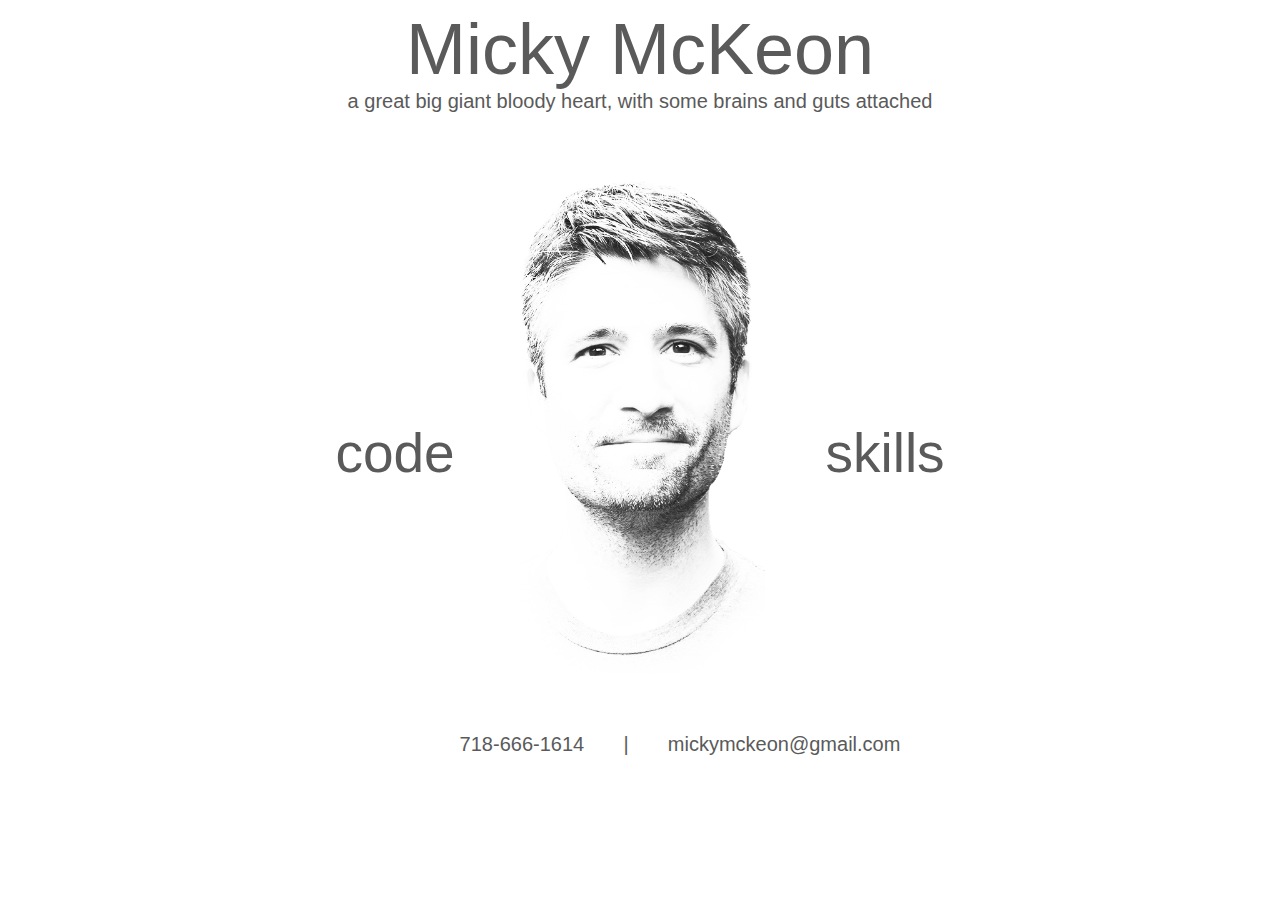
<file: index.html>
<!DOCTYPE html>
<html lang="en">

<head>
    <meta charset="UTF-8">
    <meta name="viewport" content="width=device-width, initial-scale=1.0">
    <meta http-equiv="X-UA-Compatible" content="ie=edge">
    <title>Micky McKeon portfolio</title>
    <link rel="stylesheet" href="style.css">
</head>

<body>
    <div class="container">
        <div class="header">
            <h1> Micky McKeon</h1>
            <p>a great big giant bloody heart, with some brains and guts attached</p>
        </div>
        <section class="main">
            <div class="code-link">
                <a href="code-page.html">code</a>
            </div>
            <div class="skills-link">
                <a href="skills-page.html">skills</a>
            </div>
            <div class="micky-grey">
            </div>
            <div class="micky-blue">
            </div>
            <div class="micky-pink">
            </div>
        </section>
        <section class="fact-gen">
            <!-- insert a random fact-generator button here -->
        </section>
        <section class="footer">
            <ul class="contact">
                <li>718-666-1614</li>
                <li> | </li>
                <li>mickymckeon@gmail.com</li>
            </ul>
        </section>
    </div>
</body>

</html>
</file>
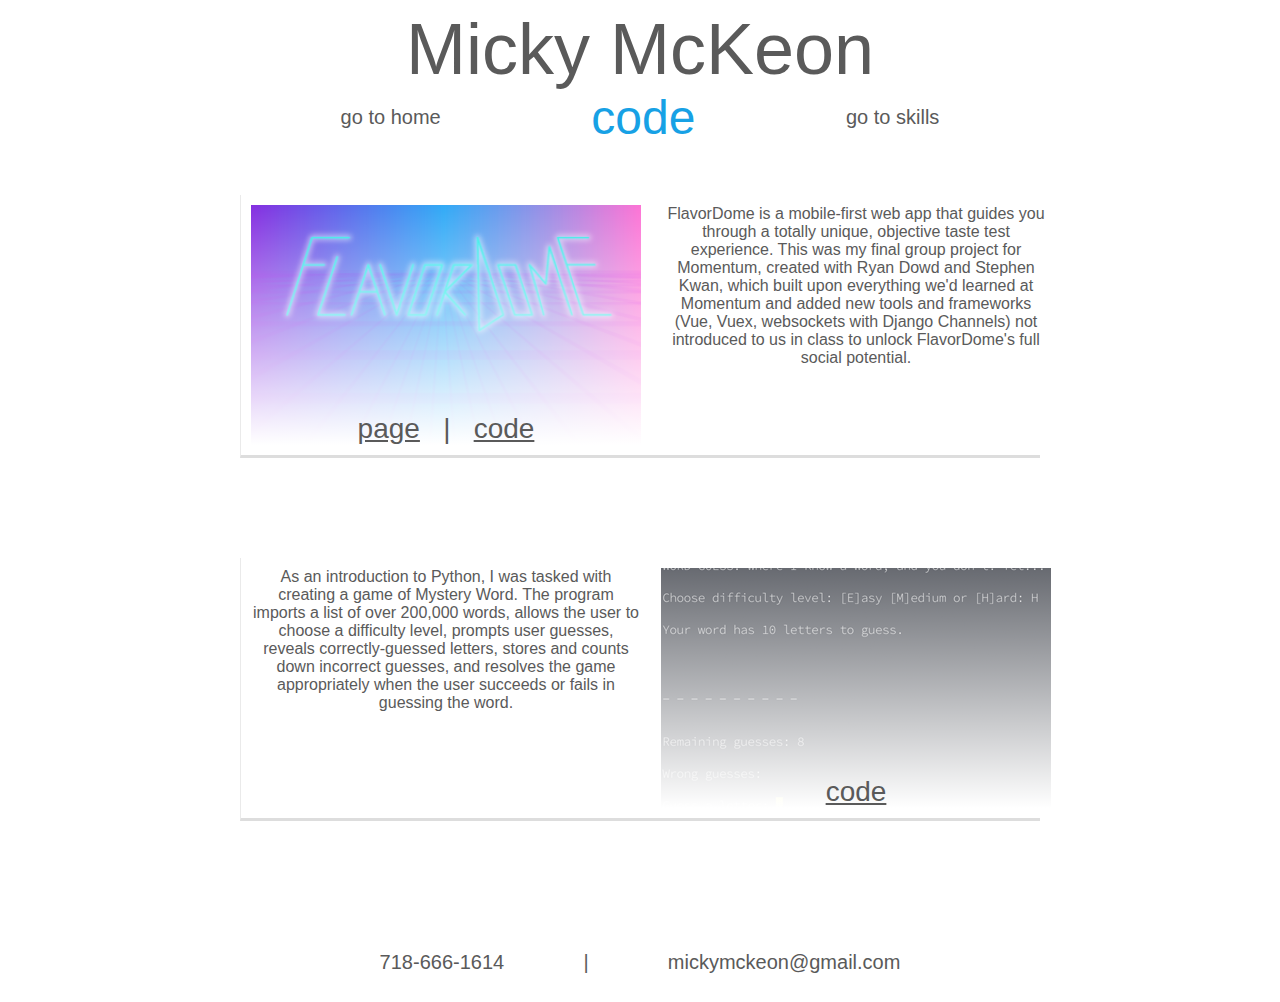
<file: code-page.html>
<!DOCTYPE html>
<html lang="en">

<head>
    <meta charset="UTF-8">
    <meta name="viewport" content="width=device-width, initial-scale=1.0">
    <meta http-equiv="X-UA-Compatible" content="ie=edge">
    <title>Code Page</title>
    <link rel="stylesheet" href="style-code-page.css">
</head>

<body>
    <div class="container">
        <div class="header">
            <h1> Micky McKeon</h1>
            <nav class="nav-bar">
                <a href="index.html" class="home-link">go to home</a>
                <h2>code</h2>
                <a href="skills-page.html" class="skills-link">go to skills</a>
            </nav>
        </div>


        <div class="project-flavordome">
            <div class="flavordome-img">
                <h3 class="mobile-title">FlavorDome</h3>
                <div class="page-code">
                    <a href="https://flavordome.herokuapp.com/" target='_blank' class="page-selector">page</a>
                    <a href="https://github.com/mickymck/flavordome" target='_blank' class="code-selector">code</a>
                    <a class="divider">|</a>
                </div>
            </div>
            <div class="project-text">
                <h3 class="desktop-title">FlavorDome</h3>
                <div class="mobile-page-code">
                    <a href="https://flavordome.herokuapp.com/" target='_blank' class="page-selector">page</a>
                    <a href="https://github.com/mickymck/flavordome" target='_blank' class="code-selector">code</a>
                    <a class="divider">|</a>
                </div>
                <p>FlavorDome is a mobile-first web app that guides you through a totally unique, objective taste test experience. This was my final group project for Momentum, created with Ryan Dowd and Stephen Kwan, which built upon everything we'd learned at Momentum and added new tools and frameworks (Vue, Vuex, websockets with Django Channels) not introduced to us in class to unlock FlavorDome's full social potential.</p>
            </div>
        </div>


        <div class="project-word-guess">
            <div class="word-guess-img">
                <div class="mobile-title">
                    <h3>Mystery Word</h3>
                </div>
                <div class="page-code">
                    <a href="https://github.com/mickymck/word-guess" target='_blank' class="code-selector">code</a>
                </div>
            </div>
            <div class="project-text">
                <h3 class="desktop-title">Mystery Word</h3>
                <div class="mobile-page-code">
                    <a href="https://github.com/mickymck/word-guess" target='_blank' class="code-selector">code</a>
                </div>
                <p>As an introduction to Python, I was tasked with creating a game of Mystery Word. The program imports a list of over 200,000 words, allows the user to choose a difficulty level, prompts user guesses, reveals correctly-guessed letters, stores and counts down incorrect guesses, and resolves the game appropriately when the user succeeds or fails in guessing the word.</p>
            </div>
        </div>


        <section class="footer">
            <ul class="contact">
                <li>718-666-1614</li>
                <li class='contact-seperator'> | </li>
                <li>mickymckeon@gmail.com</li>
            </ul>
        </section>

        
    </div>
</body>

</html>
</file>
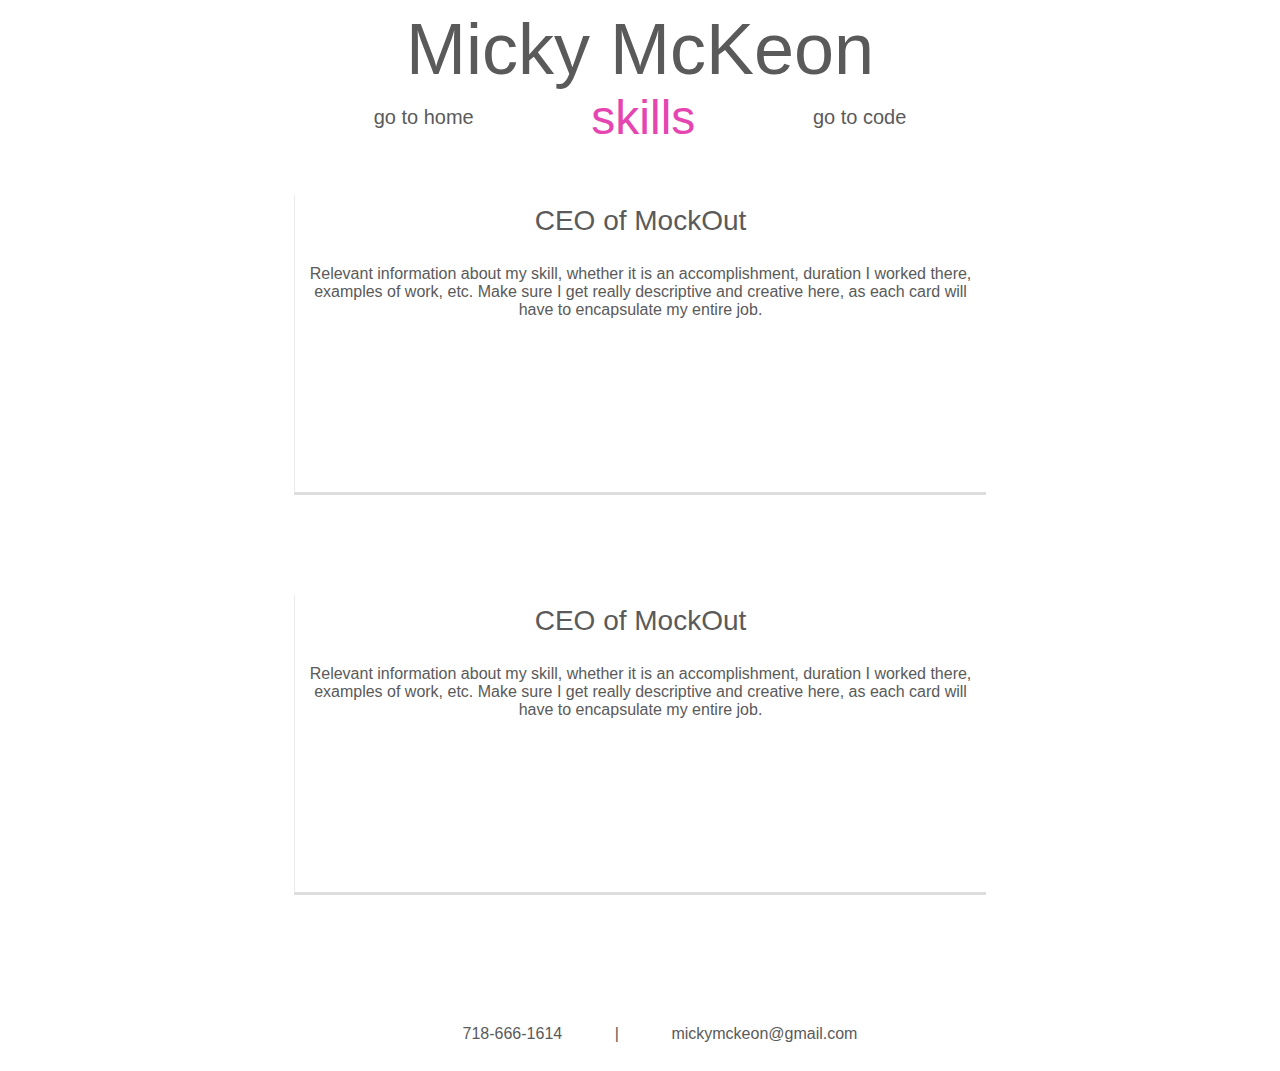
<file: skills-page.html>
<!DOCTYPE html>
<html lang="en">

<head>
    <meta charset="UTF-8">
    <meta name="viewport" content="width=device-width, initial-scale=1.0">
    <meta http-equiv="X-UA-Compatible" content="ie=edge">
    <title>Skills Page</title>
    <link rel="stylesheet" href="style-skills-page.css">
</head>

<body>
    <div class="container">
        <div class="header">
            <h1> Micky McKeon</h1>
            <nav class="nav-bar">
                    <a href="index.html" class="home-link">go to home</a>
                    <h2>skills</h2>
                    <a href="code-page.html" class="code-link">go to code</a>
                </nav>
        </div>
        <div class="skill-card">
            <h3>
                CEO of MockOut
            </h3>
            <p>
                Relevant information about my skill, whether it is an accomplishment, duration I worked there, examples
                of work, etc. Make sure I get really descriptive and creative here, as each card will have to
                encapsulate my entire job.
            </p>
        </div>
        <div class="skill-card">
            <h3>
                CEO of MockOut
            </h3>
            <p>
                Relevant information about my skill, whether it is an accomplishment, duration I worked there, examples
                of work, etc. Make sure I get really descriptive and creative here, as each card will have to
                encapsulate my entire job.
            </p>
        </div>
        <section class="footer">
            <ul class="contact">
                <li>718-666-1614</li>
                <li> | </li>
                <li>mickymckeon@gmail.com</li>
            </ul>
        </section>
    </div>
</body>

</html>
</file>
<file: style.css>
* {
    font-family: 'Sukhumvit set', 'source sans pro', 'roboto', sans-serif;
    color: #5a5a5a;
    list-style: none;
    list-style-position: outside;
    box-sizing: border-box;
}

h1 {
    font-size: 48px;
    text-align: center;
    margin: 0 auto;
    font-weight: 500;
}

p {
    margin: 0 auto;
    font-size: 20px;
}

a {
    text-decoration: none;
}

img {
    max-height: 100%;
    max-width: 100%; 
}

.container {
    text-align: center;
}

.header {
    text-align: center;
    margin: 0 auto;
    margin-bottom: 60px;
    width: 90%;
    min-width: 400px;
    max-width: 600px;
}

.main {
    margin: 0 auto;
    height: 400px;
    width: 400px;
}

.micky-grey {
    position: absolute;
    text-align: left;
    height: 400px;
    width: 200px;
    margin: 0 20px;
    background-image: url(images/micky-grey.png);
    background-size: cover;
}

.micky-blue {
    position: absolute;
    text-align: left;
    height: 400px;
    width: 200px;
    background-image: url(images/micky-blue.png);
    background-size: cover;
    display: none;
}

.micky-pink {
    position: absolute;
    text-align: left;
    height: 400px;
    width: 200px;
    background-image: url(images/micky-pink.png);
    background-size: cover;
    display: none;
}

.code-link {
    float: right;
    padding: 0 5%;
    margin: 20% 10% 5% 60%;
    font-size: 50px;
    font-weight: 200;
}

.skills-link {
    float: right;
    padding: 0 5%;
    margin: 5% 10% 0 60%;
    font-size: 50px;
    font-weight: 200;
}

.footer {
    padding-top: 30px;
    padding-bottom: 20px;
    text-align: center;
}

.contact {
    display: flex;
    flex-direction: column;
    text-align: center;
    max-width: 500px;
    margin: 30px auto;
    padding-inline-start: 0;
}

.contact-seperator {
    display: none;
}

/* here's where I use a media query to center my head and have the link options at positions 1 and 3 on desktop */

@media screen and (min-width: 992px) {
    
    h1 {
        font-size: 72px;
    }
    
    .container {
        max-width: 1920px;
    }
    .main {
        display: flex;
        flex-direction: row;
        justify-content: space-around;
        height: 500px;
        width: 700px;
    }
    .code-link {
        display: flex;
        align-items: center;
        padding: 0 20% 0 0;
        margin: 40% 0;
        font-size: 55px;
        font-weight: 200;
        order: 1;
    }
    .skills-link {
        display: flex;
        align-items: center;
        padding: 0 0 0 20%;
        margin: 40% 0;
        font-size: 55px;
        font-weight: 200;
        order: 3;
    }
    .micky-grey {
        display: flex;
        height: 500px;
        width: 250px;
        margin: 0;
        background-image: url(images/micky-grey.png);
        background-size: cover;
        order: 2;
    }
    .micky-blue {
        height: 500px;
        width: 250px;
        background-image: url(images/micky-blue.png);
        background-size: cover;
    }
    .micky-pink {
        height: 500px;
        width: 250px;
        background-image: url(images/micky-pink.png);
        background-size: cover;
    }
    .footer {
        font-size: 20px;
    }
    .contact {
        display: flex;
        flex-direction: row;
        justify-content: space-around;
        padding: 0 20px 0 100px;
        max-width: 600px;
        list-style-position: outside;
    }
    .contact-seperator {
        display: inline-block;
    }
}

/* this changes the color of code and skills when hovering... */

.skills-link:link {
    color: #5a5a5a;
}

.skills-link:hover a {
    font-style: italic;
    color: #e545b0;
}

.skills-link:hover ~ .micky-grey {
    display: none;
}

.skills-link:hover ~ .micky-pink {
    display: block;
}

.code-link:hover ~ .micky-grey {
    display: none;
}

.code-link:hover ~ .micky-blue {
    display: block;
}

.code-link:link {
    color: #5a5a5a;
}

.code-link:hover a {
    font-style: italic;
    color: #17a1e5;
}
</file>
<file: style-code-page.css>
* {
    font-family: 'Sukhumvit set', 'source sans pro', 'roboto', sans-serif;
    color: #5a5a5a;
    list-style: none;
    list-style-position: outside;
    box-sizing: border-box;
}

img {
    max-height: 100%;
    max-width: 100%; 
 }

h1 {
    font-size: 72px;
    font-weight: 500;
    text-align: center;
    margin: 0 auto;
}

h2 {
    font-size: 48px;
    font-weight: 500;
    text-align: center;
    margin: 0;
    color: #17a1e5;

}

h3 {
    font-family: 'Roboto', sans-serif;
    font-size: 28px;
    font-weight: 500;
    margin: 20px auto;
    text-align: center;
}

a {
    text-decoration: none;
}

p {
    margin: 0;
}

.container {
    max-width: 900px;
    /* background-color: bisque; */
    margin: 0 auto;
}

.header {
    align-items: center;
    text-align: center;
    margin-bottom: 50px;
    font-size: 20px;
}

.nav-bar {
    display: flex;
    flex-direction: row;
    justify-content: space-evenly;
    align-items: center;
}

.home-link:hover {
    color: #e545b0;
}

.skills-link:hover {
    color: #e545b0;
}

.desktop-title {
    display: none;
}

.project-text {
    padding-bottom: 20px;
    text-align: center;
    margin: 0 auto;
    order: 1;
    width: 90%;
}

.page-code {
    display: none;
}

.mobile-page-code {
    display: flex;
    flex-direction: row;
    justify-content: space-around;
    margin: 0 auto 20px auto;
    width: 200px;
    font-size: 28px;
    text-decoration: underline;
}

.footer {
    padding-top: 30px;
    padding-bottom: 20px;
    text-align: center;
}

.contact {
    display: flex;
    flex-direction: column;
    text-align: center;
    max-width: 500px;
    margin: 0 auto;
    padding-inline-start: 0;
}

.contact li {
    flex: 1 auto 1;
    margin: 0 20px;
    list-style-position: outside;
}

.contact-seperator {
    display: none;
}

.page-selector {
    display: flex;
    order: 1;
}

.divider {
    display: flex;
    order: 2;
}

.code-selector {
    display: flex;
    order: 3;
}

.page-selector:hover {
    color: #e545b0;
}

.code-selector:hover {
    color: #17a1e5;
}

.code-selector:hover ~ .divider {
    color: #17a1e5;
}

.page-selector:hover ~ .divider {
    color: #e545b0;
}

@media screen and (min-width: 992px) {
    .mobile-title {
        display: none;
    }
    .project-text {
        width: 50%;
        min-width: 390px;
        margin: 10px;
    }
    .page-code {
        display: flex;
        flex-direction: row;
        justify-content: space-around;
        width: 200px;
        font-size: 28px;
        text-decoration: underline;
    }
    .mobile-page-code {
        display: none;
    }
    .footer {
        font-size: 20px;
    }
    .contact {
        display: flex;
        flex-direction: row;
        justify-content: space-around;
        max-width: 600px;
        margin: 0 auto;
    }
    .contact-seperator {
        display: inline-block;
    }
}



/* odd project */




.project-word-guess {
    display: flex;
    flex-direction: column;
    border-left: 1px solid #eaeaea;
    border-bottom: 3px solid #dddddd;
    margin: 0 auto 100px auto;
    max-width: 600px;
}

.project-word-guess .project-text {
    order: 2;
}

.word-guess-img {
    display: flex;
    align-items: flex-end;
    justify-content: center;
    min-width: 300px;
    max-width: 780px;
    min-height: 240px;
    max-height: 550px;
    width: 90%;
    background: linear-gradient(rgba(255, 255, 255, 0.3), rgba(255, 255, 255, 1)), url(images/mystery-word-bg.png) center/cover;
    margin: 0 auto;
    order: 2;
}

@media screen and (min-width: 992px) {
    .project-word-guess {
        display: flex;
        flex-direction: row;
        border-left: 1px solid #eaeaea;
        border-bottom: 3px solid #dddddd;
        margin-bottom: 100px;
        max-width: 800px;
    }
    .word-guess-img {
        display: flex;
        flex-direction: column;
        align-items: center;
        justify-content: flex-end;
        min-width: 390px;
        max-width: 780px;
        min-height: 240px;
        max-height: 550px;
        width: 50%;
        background: linear-gradient(rgba(255, 255, 255, 0.3), rgba(255, 255, 255, 1)), url(images/mystery-word-bg.png) center/cover;
        margin: 10px;
        order: 2;
    }
    .project-word-guess .project-text {
        order: 1;
    }
}



/* even projects */




.project-flavordome {
    display: flex;
    flex-direction: column;
    border-left: 1px solid #eaeaea;
    border-bottom: 3px solid #dddddd;
    margin: 0 auto 100px auto;
    max-width: 600px;
}

.flavordome-img {
    display: flex;
    align-items: flex-end;
    justify-content: center;
    min-width: 300px;
    max-width: 780px;
    min-height: 240px;
    max-height: 550px;
    width: 90%;
    background: linear-gradient(rgba(255, 255, 255, 0), rgba(255, 255, 255, 1)), url(images/flavordome-thumb.png) center/cover;
    margin: 0 auto;
    order: 1;
}


@media screen and (min-width: 992px) {
    .project-flavordome {
        display: flex;
        flex-direction: row;
        border-left: 1px solid #eaeaea;
        border-bottom: 3px solid #dddddd;
        margin-bottom: 100px;
        max-width: 800px;
    }
    .flavordome-img {
        display: flex;
        flex-direction: column;
        align-items: center;
        justify-content: flex-end;
        min-width: 390px;
        max-width: 780px;
        min-height: 240px;
        max-height: 550px;
        width: 50%;
        background: linear-gradient(rgba(255, 255, 255, 0), rgba(255, 255, 255, 1)), url(images/flavordome-thumb.png) center/cover;
        margin: 10px;
        order: 1;
    }
}
</file>
<file: style-skills-page.css>
* {
    font-family: 'Sukhumvit set', 'source sans pro', 'roboto', sans-serif;
    color: #5a5a5a;
    list-style: none;
    list-style-position: outside;
    box-sizing: border-box;
}

img {
   max-height: 100%;
   max-width: 100%; 
}

.container {
    max-width: 768px;
    /* background-color: bisque; */
    margin: 0 auto;
}

.header {
    align-items: center;
    text-align: center;
    margin-bottom: 50px;
    font-size: 20px;
}

h1 {
    font-size: 72px;
    font-weight: 500;
    text-align: center;
    margin: 0 auto;
}

h2 {
    font-size: 48px;
    font-weight: 500;
    text-align: center;
    margin: 0;
    color: #e545b0;
}

h3 {
    font-family: 'Roboto', sans-serif;
    font-size: 28px;
    font-weight: 500;
    padding-top: 10px;
}

a {
    text-decoration: none;
}

p {
    font-family: 'Roboto', sans-serif;
    font-weight: 400;
}

/* each skill card is centered on the page with the text inside, since I will most likely lay out each one differently, based on the specific skill/job*/

.nav-bar {
    display: flex;
    flex-direction: row;
    justify-content: space-evenly;
    align-items: center;
}

.home-link:hover {
    color: #17a1e5;
}

.code-link:hover {
    color: #17a1e5;
}

.skill-card {
    max-width: 90%;
    text-align: center;
    margin: 0 auto;
    border-left: 1px solid #eaeaea;
    border-bottom: 3px solid #dddddd;
    height: 300px;
    /* border: 1px solid #e545b0; */
    margin-bottom: 100px;
    padding: 0 10px;
}

.footer {
    padding-top: 30px;
    padding-bottom: 20px;
    text-align: center;
}

.contact {
    display: flex;
    flex-direction: row;
    justify-content: space-evenly;
    max-width: 500px;
    margin: 0 auto;
}

.contact li {
    flex: 1 auto 1;
    margin: 0 20px;
    list-style-position: outside;
}
</file>
